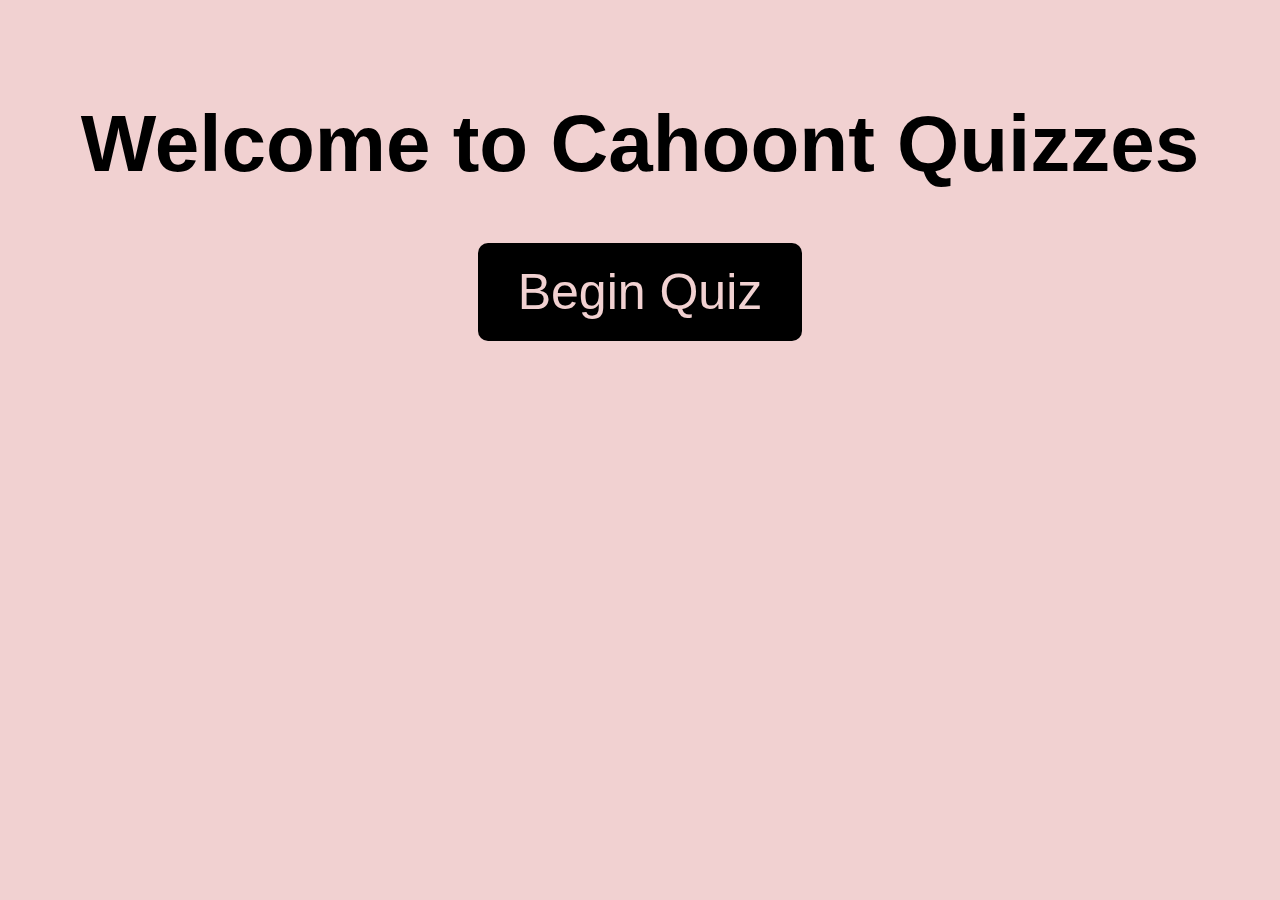
<file: QuizApp/src/index.html>
<!DOCTYPE html>
<html lang="en">
    <head>
        <meta charset="UTF-8">
        <meta name="viewport" content="width=device-width, initial-scale=1.0">
        <meta http-equiv="X-UA-Compatible" content="ie=edge">
        <title>Cahoont</title>
        <link rel="stylesheet" href="../css/styles.css">
    </head>
    <body>
        <center>
            <br><br>
            <h1>Welcome to Cahoont Quizzes</h1>

            <a href="question1.html">
                <div class="button">Begin Quiz</div>
            </a>
        </center>
    </body>
</html>
</file>
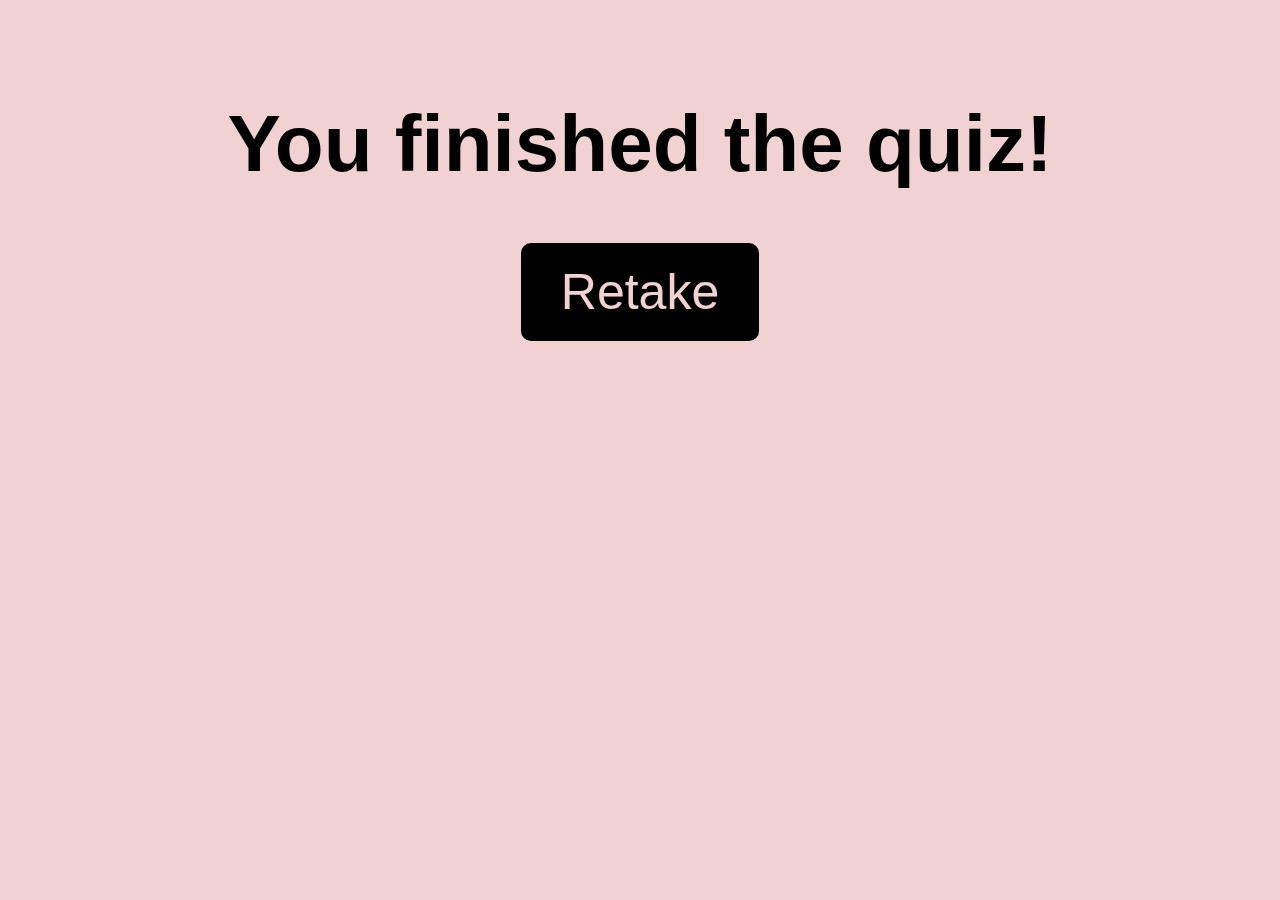
<file: QuizApp/src/finish.html>
<!DOCTYPE html>
<html lang="en">
    <head>
        <meta charset="UTF-8">
        <meta name="viewport" content="width=device-width, initial-scale=1.0">
        <meta http-equiv="X-UA-Compatible" content="ie=edge">
        <title>Finished</title>
        <link rel="stylesheet" href="../css/styles.css">
    </head>
    <body>
        <center>
            <br><br>
            <h1>You finished the quiz!</h1>

            <a href="question1.html">
                <div class="button">Retake</div>
            </a>
        </center>
    </body>
</html>
</file>
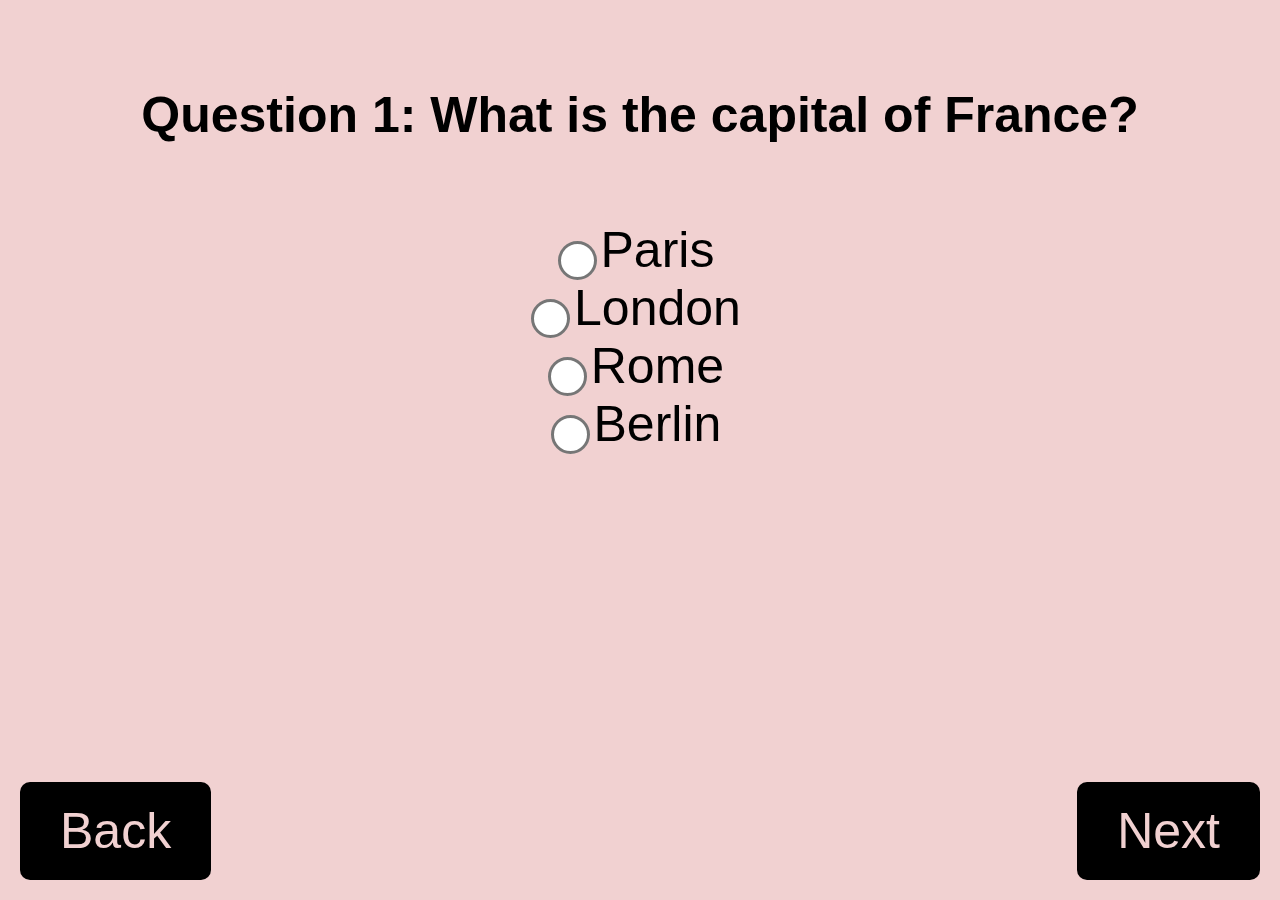
<file: QuizApp/src/question1.html>
<!DOCTYPE html>
<html lang="en">
    <head>
        <meta charset="UTF-8">
        <meta name="viewport" content="width=device-width, initial-scale=1.0">
        <meta http-equiv="X-UA-Compatible" content="ie=edge">
        <title>Question 1</title>
        <link rel="stylesheet" href="../css/styles.css">
    </head>
    <body>
        <center>
            <br><br>
            <h2>Question 1: What is the capital of France?</h2>
            <br><br>
            <label><input type="radio" name="q" /> Paris</label><br>
            <label><input type="radio" name="q" /> London</label><br>
            <label><input type="radio" name="q" /> Rome</label><br>
            <label><input type="radio" name="q" /> Berlin</label><br>

            <div class="button-container">
                <a href="index.html"><div class="button back-button">Back</div></a>
                <a href="question2.html"><div class="button next-button">Next</div></a>
            </div>
        </center>
    </body>
</html>
</file>
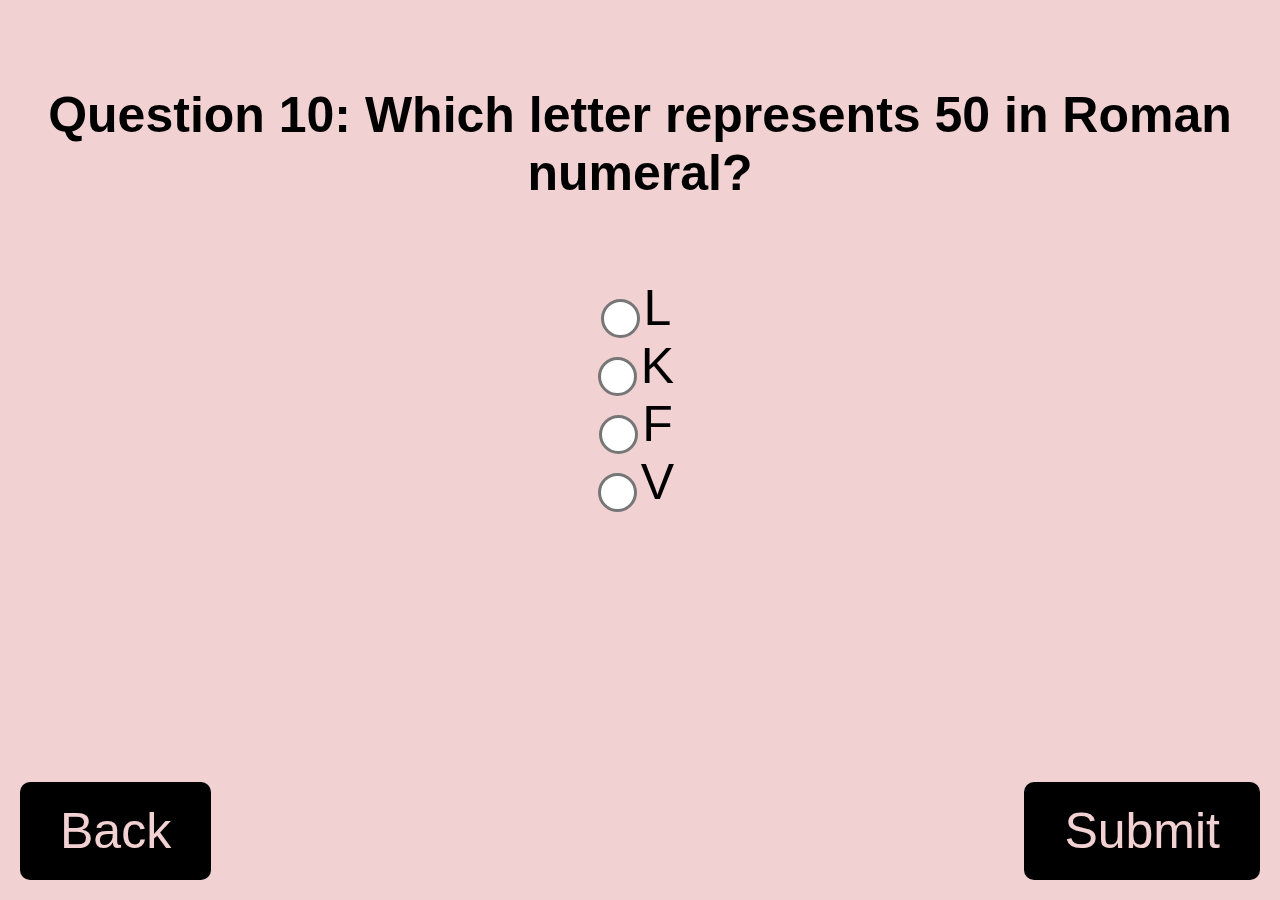
<file: QuizApp/src/question10.html>
<!DOCTYPE html>
<html lang="en">
    <head>
        <meta charset="UTF-8">
        <meta name="viewport" content="width=device-width, initial-scale=1.0">
        <meta http-equiv="X-UA-Compatible" content="ie=edge">
        <title>Question 10</title>
        <link rel="stylesheet" href="../css/styles.css">
    </head>
    <body>
        <center>
            <br><br>
            <h2>Question 10: Which letter represents 50 in Roman numeral?</h2>
            <br><br>
            <label><input type="radio" name="q" /> L</label><br>
            <label><input type="radio" name="q" /> K</label><br>
            <label><input type="radio" name="q" /> F</label><br>
            <label><input type="radio" name="q" /> V</label><br>

            <div class="button-container">
                <a href="question9.html"><div class="button back-button">Back</div></a>
                <a href="finish.html"><div class="button next-button">Submit</div></a>
            </div>
        </center>
    </body>
</html>
</file>
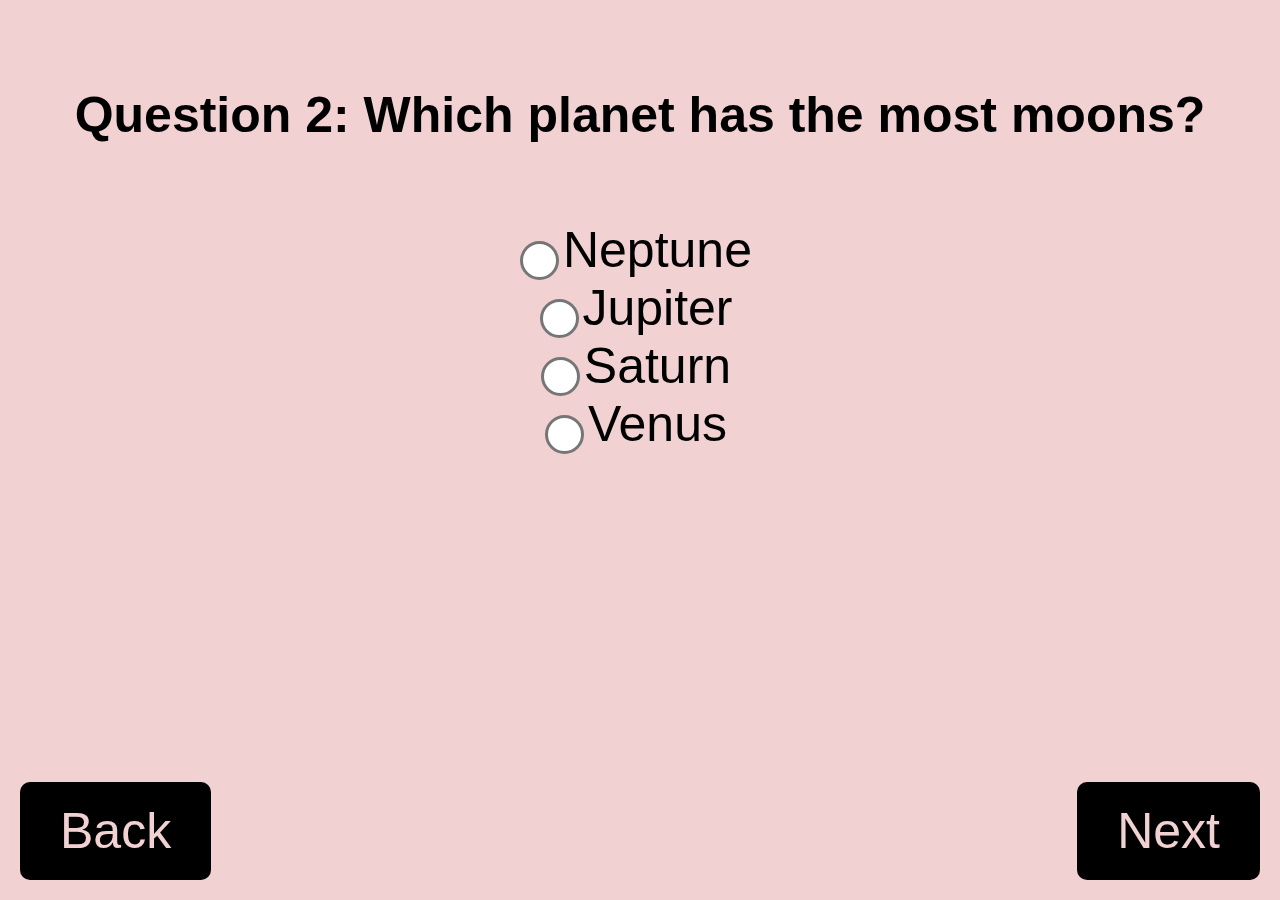
<file: QuizApp/src/question2.html>
<!DOCTYPE html>
<html lang="en">
    <head>
        <meta charset="UTF-8">
        <meta name="viewport" content="width=device-width, initial-scale=1.0">
        <meta http-equiv="X-UA-Compatible" content="ie=edge">
        <title>Question 2</title>
        <link rel="stylesheet" href="../css/styles.css">
    </head>
    <body>
        <center>
            <br><br>
            <h2>Question 2: Which planet has the most moons?</h2>
            <br><br>
            <label><input type="radio" name="q" /> Neptune</label><br>
            <label><input type="radio" name="q" /> Jupiter</label><br>
            <label><input type="radio" name="q" /> Saturn</label><br>
            <label><input type="radio" name="q" /> Venus</label><br>

            <div class="button-container">
                <a href="question1.html"><div class="button back-button">Back</div></a>
                <a href="question3.html"><div class="button next-button">Next</div></a>
            </div>
        </center>
    </body>
</html>
</file>
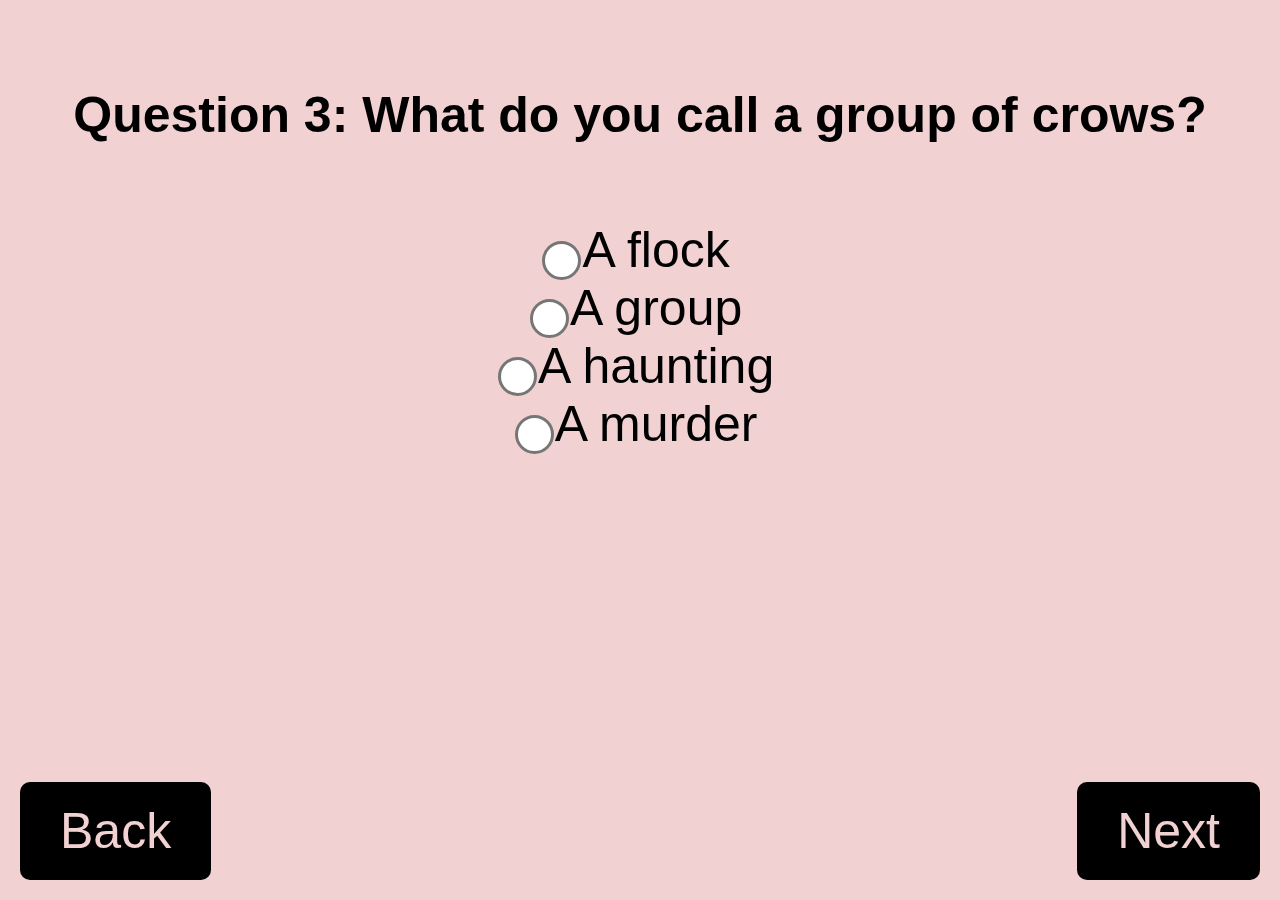
<file: QuizApp/src/question3.html>
<!DOCTYPE html>
<html lang="en">
    <head>
        <meta charset="UTF-8">
        <meta name="viewport" content="width=device-width, initial-scale=1.0">
        <meta http-equiv="X-UA-Compatible" content="ie=edge">
        <title>Question 3</title>
        <link rel="stylesheet" href="../css/styles.css">
    </head>
    <body>
        <center>
            <br><br>
            <h2>Question 3: What do you call a group of crows?</h2>
            <br><br>
            <label><input type="radio" name="q" /> A flock</label><br>
            <label><input type="radio" name="q" /> A group</label><br>
            <label><input type="radio" name="q" /> A haunting</label><br>
            <label><input type="radio" name="q" /> A murder</label><br>

            <div class="button-container">
                <a href="question2.html"><div class="button back-button">Back</div></a>
                <a href="question4.html"><div class="button next-button">Next</div></a>
            </div>
        </center>
    </body>
</html>
</file>
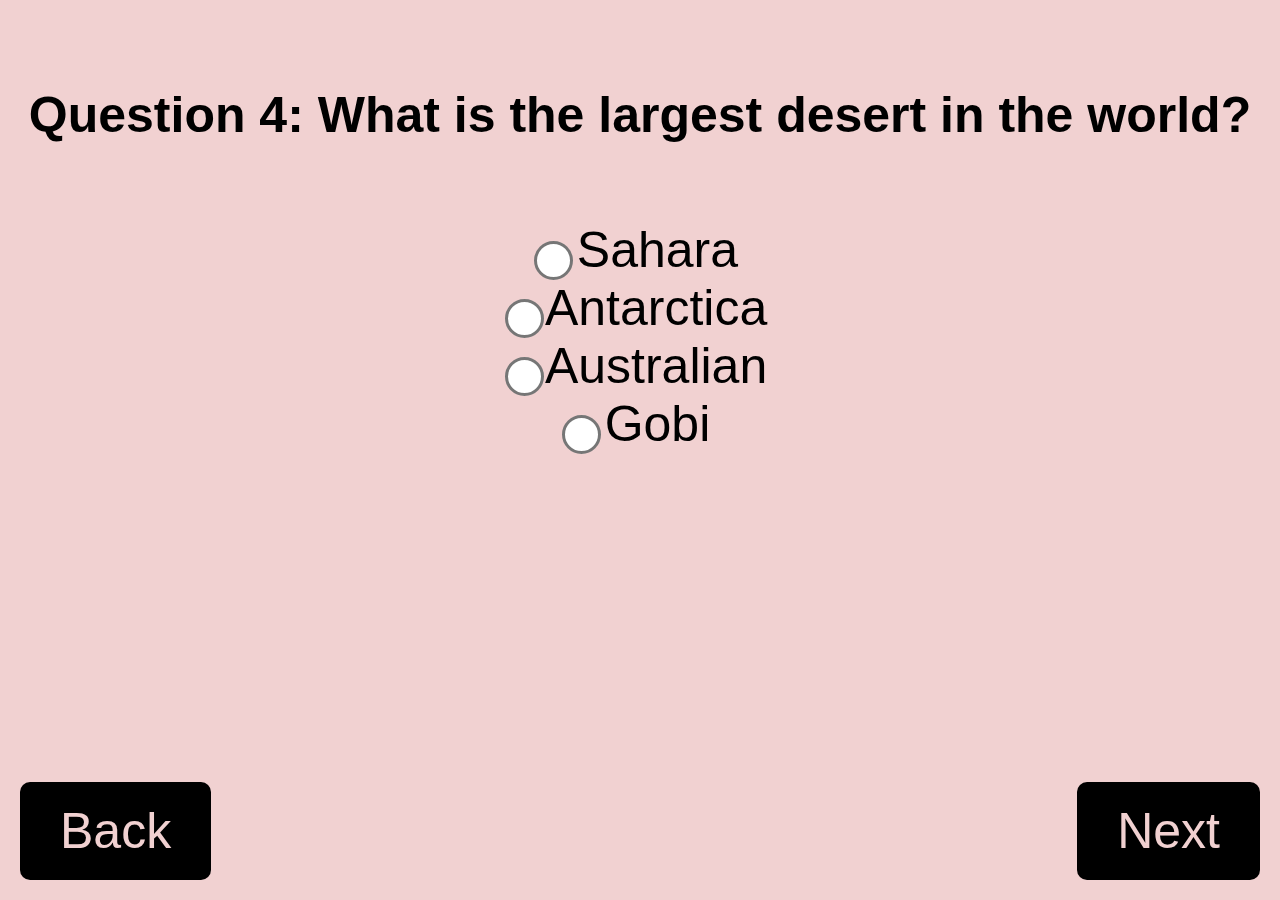
<file: QuizApp/src/question4.html>
<!DOCTYPE html>
<html lang="en">
    <head>
        <meta charset="UTF-8">
        <meta name="viewport" content="width=device-width, initial-scale=1.0">
        <meta http-equiv="X-UA-Compatible" content="ie=edge">
        <title>Question 4</title>
        <link rel="stylesheet" href="../css/styles.css">
    </head>
    <body>
        <center>
            <br><br>
            <h2>Question 4: What is the largest desert in the world?</h2>
            <br><br>
            <label><input type="radio" name="q" /> Sahara</label><br>
            <label><input type="radio" name="q" /> Antarctica</label><br>
            <label><input type="radio" name="q" /> Australian</label><br>
            <label><input type="radio" name="q" /> Gobi</label><br>

            <div class="button-container">
                <a href="question3.html"><div class="button back-button">Back</div></a>
                <a href="question5.html"><div class="button next-button">Next</div></a>
            </div>
        </center>
    </body>
</html>
</file>
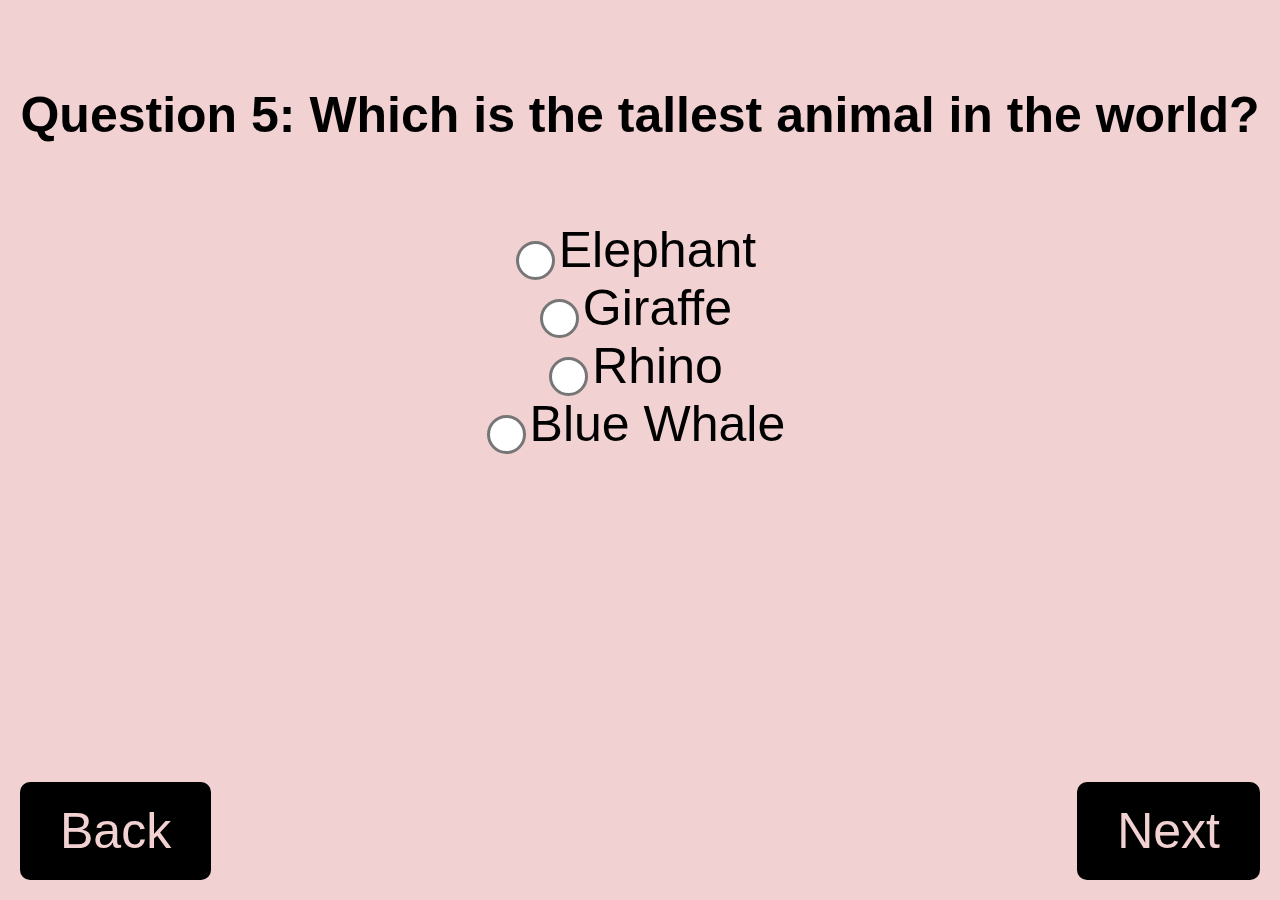
<file: QuizApp/src/question5.html>
<!DOCTYPE html>
<html lang="en">
    <head>
        <meta charset="UTF-8">
        <meta name="viewport" content="width=device-width, initial-scale=1.0">
        <meta http-equiv="X-UA-Compatible" content="ie=edge">
        <title>Question 5</title>
        <link rel="stylesheet" href="../css/styles.css">
    </head>
    <body>
        <center>
            <br><br>
            <h2>Question 5: Which is the tallest animal in the world?</h2>
            <br><br>
            <label><input type="radio" name="q" /> Elephant</label><br>
            <label><input type="radio" name="q" /> Giraffe</label><br>
            <label><input type="radio" name="q" /> Rhino</label><br>
            <label><input type="radio" name="q" /> Blue Whale</label><br>

            <div class="button-container">
                <a href="question4.html"><div class="button back-button">Back</div></a>
                <a href="question6.html"><div class="button next-button">Next</div></a>
            </div>
        </center>
    </body>
</html>
</file>
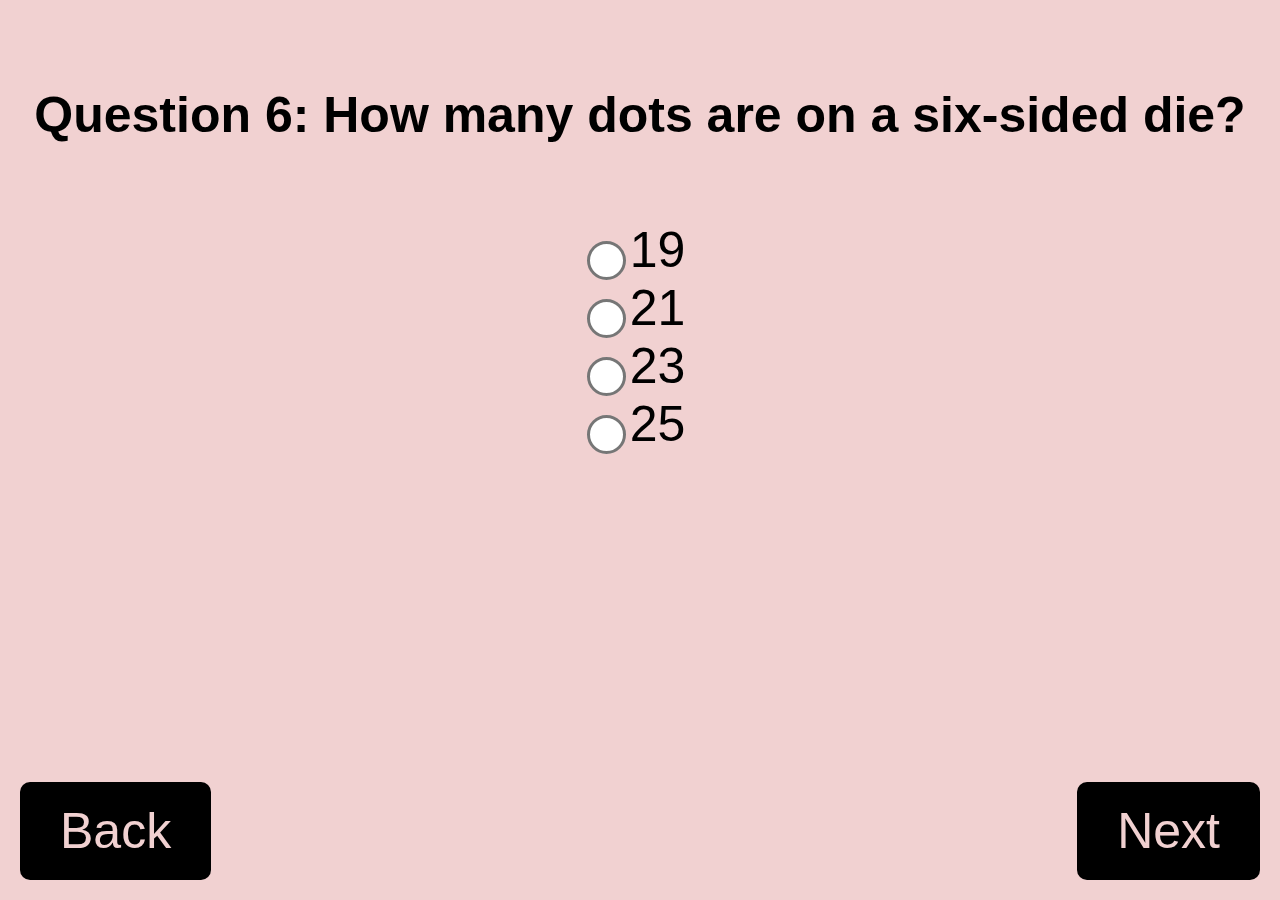
<file: QuizApp/src/question6.html>
<!DOCTYPE html>
<html lang="en">
    <head>
        <meta charset="UTF-8">
        <meta name="viewport" content="width=device-width, initial-scale=1.0">
        <meta http-equiv="X-UA-Compatible" content="ie=edge">
        <title>Question 6</title>
        <link rel="stylesheet" href="../css/styles.css">
    </head>
    <body>
        <center>
            <br><br>
            <h2>Question 6: How many dots are on a six-sided die?</h2>
            <br><br>
            <label><input type="radio" name="q" /> 19</label><br>
            <label><input type="radio" name="q" /> 21</label><br>
            <label><input type="radio" name="q" /> 23</label><br>
            <label><input type="radio" name="q" /> 25</label><br>

            <div class="button-container">
                <a href="question5.html"><div class="button back-button">Back</div></a>
                <a href="question7.html"><div class="button next-button">Next</div></a>
            </div>
        </center>
    </body>
</html>
</file>
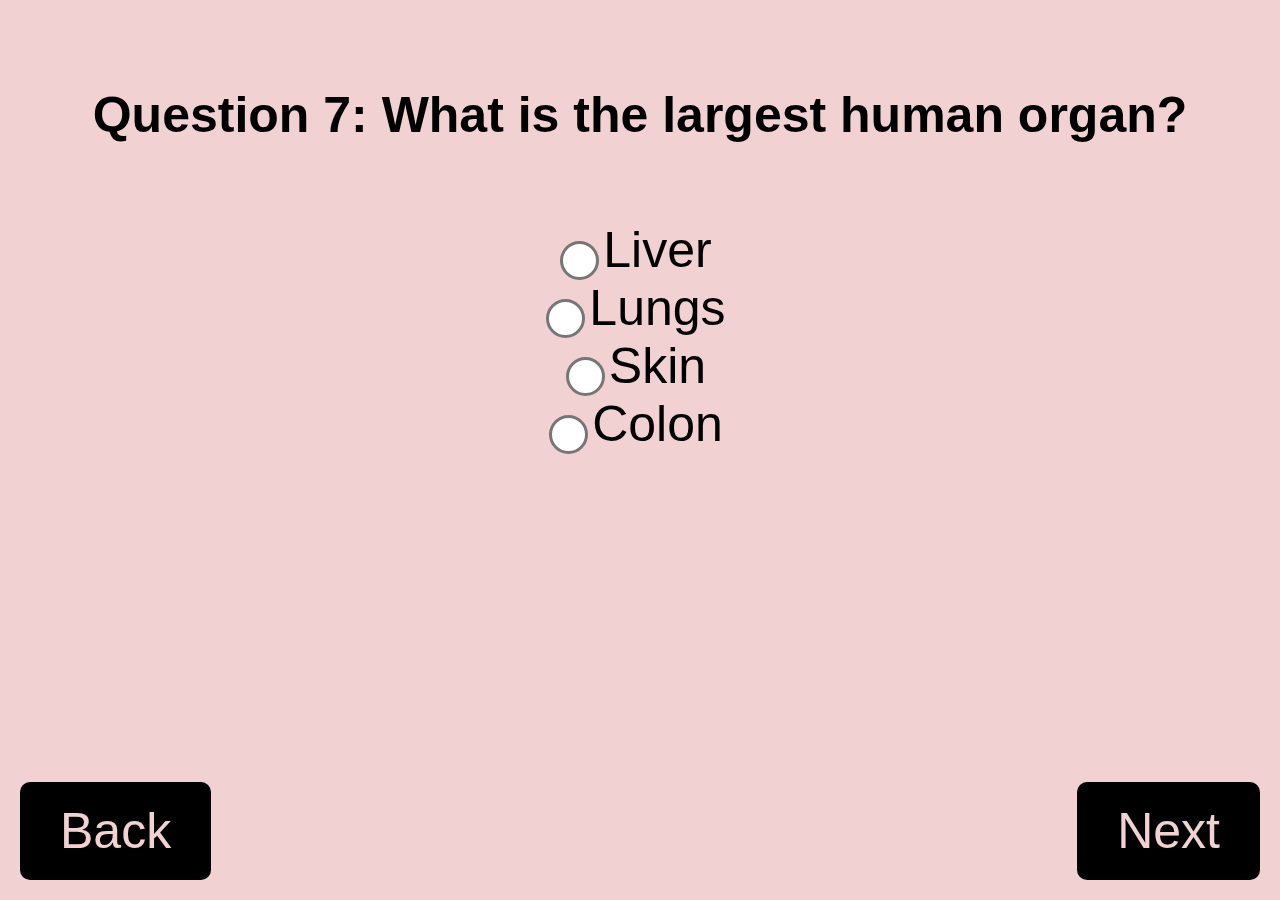
<file: QuizApp/src/question7.html>
<!DOCTYPE html>
<html lang="en">
    <head>
        <meta charset="UTF-8">
        <meta name="viewport" content="width=device-width, initial-scale=1.0">
        <meta http-equiv="X-UA-Compatible" content="ie=edge">
        <title>Question 7</title>
        <link rel="stylesheet" href="../css/styles.css">
    </head>
    <body>
        <center>
            <br><br>
            <h2>Question 7: What is the largest human organ?</h2>
            <br><br>
            <label><input type="radio" name="q" /> Liver</label><br>
            <label><input type="radio" name="q" /> Lungs</label><br>
            <label><input type="radio" name="q" /> Skin</label><br>
            <label><input type="radio" name="q" /> Colon</label><br>

            <div class="button-container">
                <a href="question6.html"><div class="button back-button">Back</div></a>
                <a href="question8.html"><div class="button next-button">Next</div></a>
            </div>
        </center>
    </body>
</html>
</file>
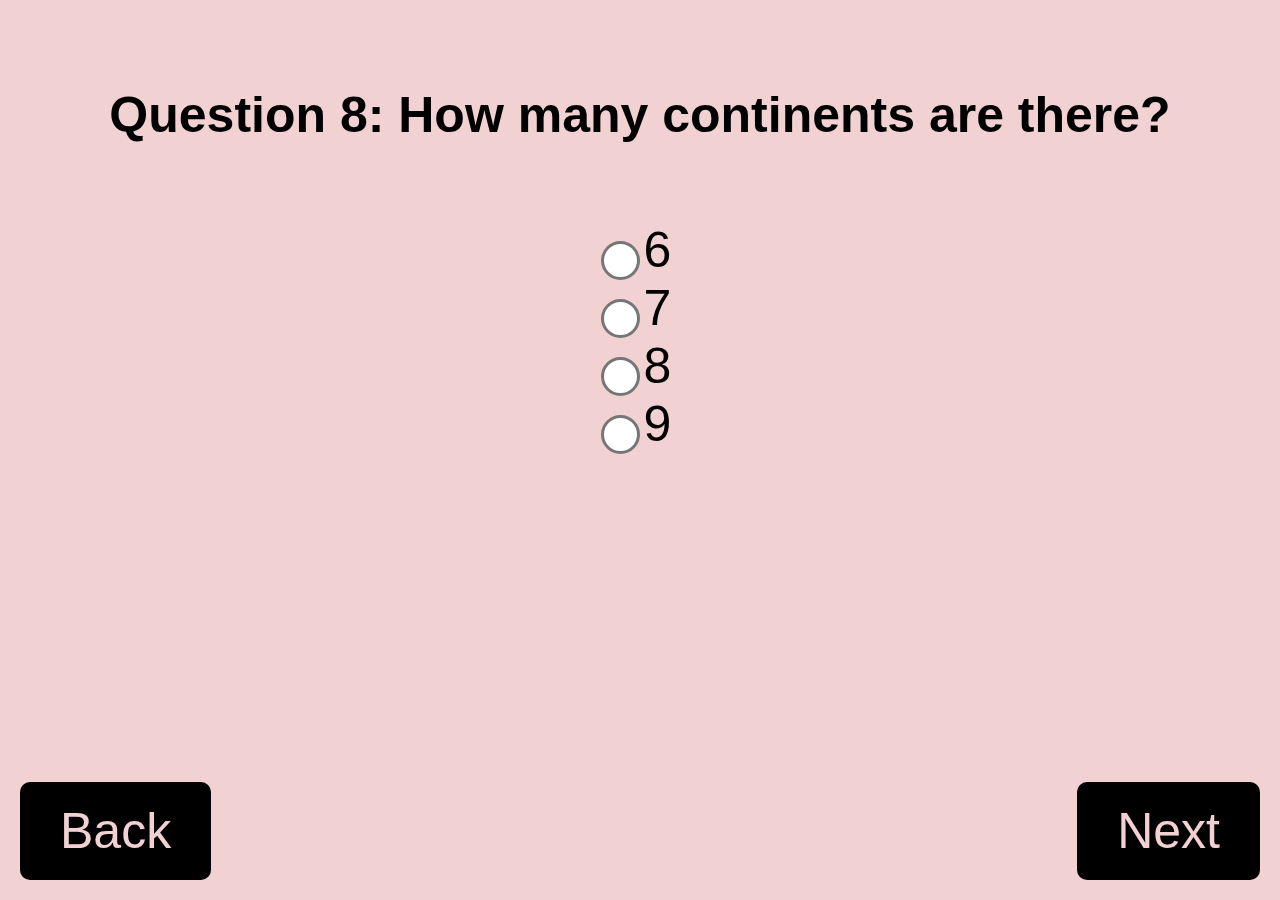
<file: QuizApp/src/question8.html>
<!DOCTYPE html>
<html lang="en">
    <head>
        <meta charset="UTF-8">
        <meta name="viewport" content="width=device-width, initial-scale=1.0">
        <meta http-equiv="X-UA-Compatible" content="ie=edge">
        <title>Question 8</title>
        <link rel="stylesheet" href="../css/styles.css">
    </head>
    <body>
        <center>
            <br><br>
            <h2>Question 8: How many continents are there?</h2>
            <br><br>
            <label><input type="radio" name="q" /> 6</label><br>
            <label><input type="radio" name="q" /> 7</label><br>
            <label><input type="radio" name="q" /> 8</label><br>
            <label><input type="radio" name="q" /> 9</label><br>

            <div class="button-container">
                <a href="question7.html"><div class="button back-button">Back</div></a>
                <a href="question9.html"><div class="button next-button">Next</div></a>
            </div>
        </center>
    </body>
</html>
</file>
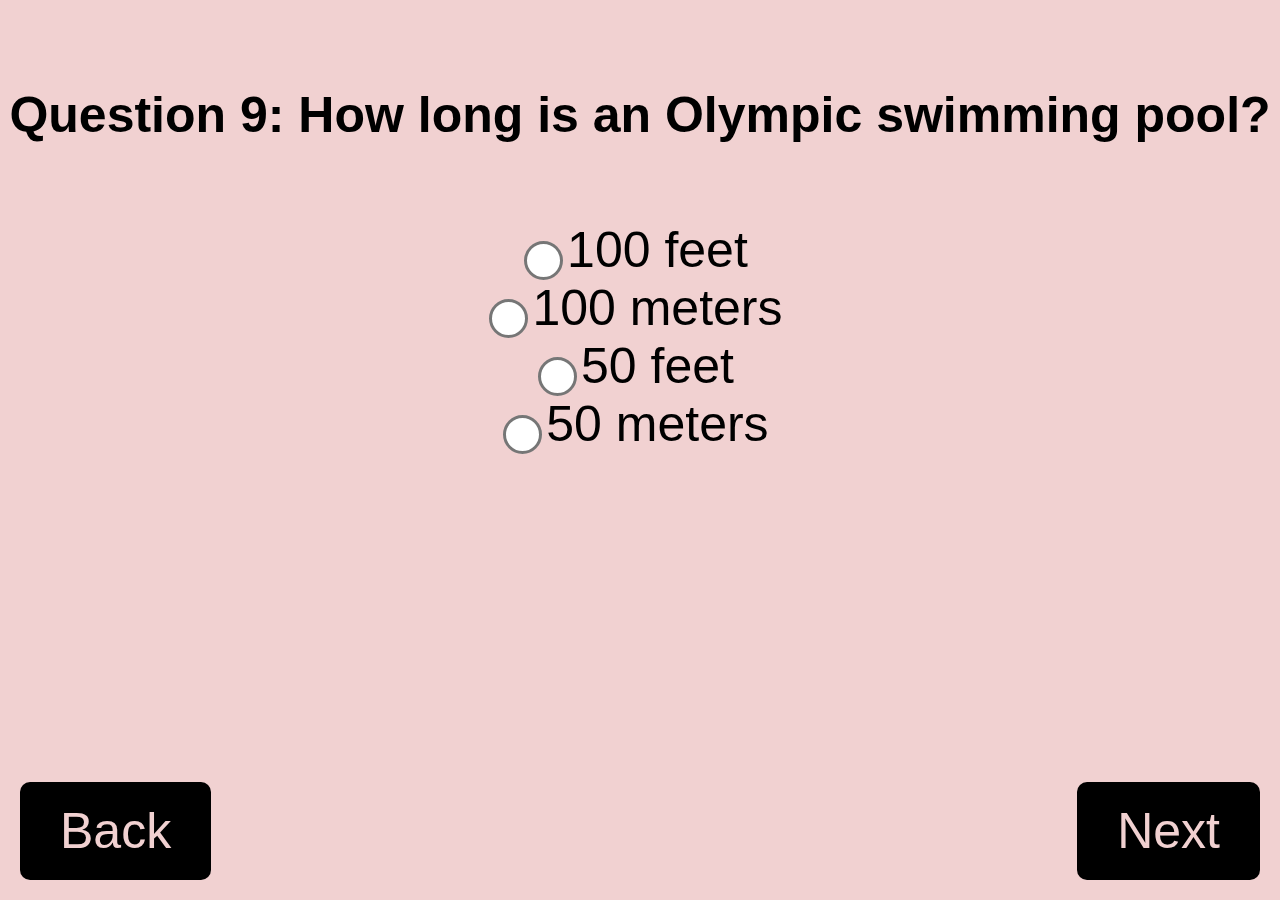
<file: QuizApp/src/question9.html>
<!DOCTYPE html>
<html lang="en">
    <head>
        <meta charset="UTF-8">
        <meta name="viewport" content="width=device-width, initial-scale=1.0">
        <meta http-equiv="X-UA-Compatible" content="ie=edge">
        <title>Question 9</title>
        <link rel="stylesheet" href="../css/styles.css">
    </head>
    <body>
        <center>
            <br><br>
            <h2>Question 9: How long is an Olympic swimming pool?</h2>
            <br><br>
            <label><input type="radio" name="q" /> 100 feet</label><br>
            <label><input type="radio" name="q" /> 100 meters</label><br>
            <label><input type="radio" name="q" /> 50 feet</label><br>
            <label><input type="radio" name="q" /> 50 meters</label><br>

            <div class="button-container">
                <a href="question8.html"><div class="button back-button">Back</div></a>
                <a href="question10.html"><div class="button next-button">Next</div></a>
            </div>
        </center>
    </body>
</html>
</file>
<file: QuizApp/css/styles.css>
body {
    background-color: #f1d1d1;
}

h1 {
    font-family: Arial, Helvetica, sans-serif;
    font-size: 80px;
}

h2 {
    font-family: Arial, Helvetica, sans-serif;
    font-size: 50px;
}

a {
    font-family: Arial, Helvetica, sans-serif;
    font-size: 50px;
    text-decoration: none;
}

label {
    font-family: Arial, Helvetica, sans-serif;
    font-size: 50px;
}

input[type='radio'] { 
    transform: scale(3); 
}

.button {
    background-color: #000000;
    color: #f1d1d1;
    padding: 20px 40px;
    border-radius: 10px;
    display: inline-block;
}

.back-button {
    position: fixed;
    bottom: 20px;
    left: 20px;
}

.next-button {
    position: fixed;
    bottom: 20px;
    right: 20px;
}

.button-container {
    display: flex;
}
</file>
